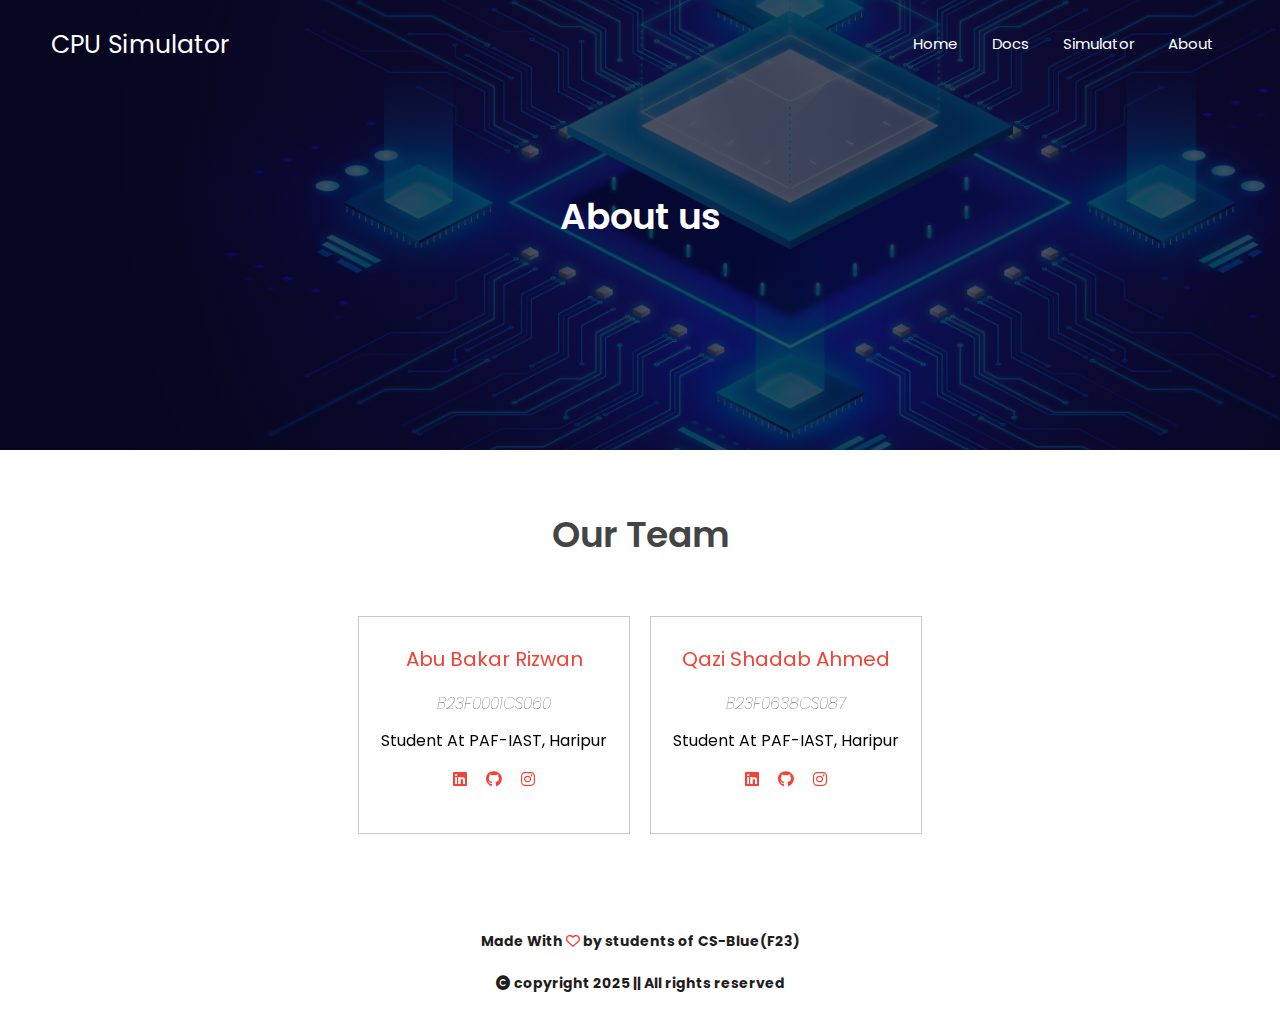
<file: CPU-Scheduling-Simulator/about.html>
<!DOCTYPE html>
<html lang="en">

<head>
    <meta charset="UTF-8">
    <meta name="viewport" content="width=device-width, initial-scale=1.0">
    <link rel="stylesheet" href="https://unpkg.com/aos@next/dist/aos.css" />
    <link rel="stylesheet" href="style.css">

    <!-- fontawesome for icons -->
    <link rel="stylesheet" href="https://pro.fontawesome.com/releases/v5.10.0/css/all.css"
        integrity="sha384-AYmEC3Yw5cVb3ZcuHtOA93w35dYTsvhLPVnYs9eStHfGJvOvKxVfELGroGkvsg+p" crossorigin="anonymous" />

    <link rel="stylesheet" href="https://cdnjs.cloudflare.com/ajax/libs/font-awesome/6.0.0/css/all.min.css">
    <title>CPU Scheduling Simulator</title>
</head>

<body>
    <section class="sub-header">
        <!-- Navigation Bar -->
        <nav>
            <a href="index.html">CPU Simulator</a>
            <div class="nav-links" id="navLinks">
                <i class="fas fa-window-close" onclick="hideMenu()"></i>
                <ul>
                    <li><a href="index.html">Home</a></li>
                    <li><a href="docs.html">Docs</a></li>
                    <li><a href="/Simulator/simulator.html">Simulator</a></li>
                    <li><a href="about.html">About</a></li>
                </ul>
            </div>
                <i class="fas fa-bars" onclick="showMenu()"></i>
        </nav>
        <h1>About us</h1>  
    </section>

     <!-- About us Section -->
    <div class="container_1">
        <div class="header_1">
            <h1>Our Team</h1>
        </div>

        <div class="sub_container" data-aos="zoom-in-up">

            <!-- 1st Team Member -->
            <div class="teams">
                
                <div class="name">Abu Bakar Rizwan</div>
                <div class="desig">B23F0001CS060</div>
                <div class="about">Student At PAF-IAST, Haripur</div>
                <div class="social-links_1">
                    <a href="https:/www.linkedin.com/in/abrr001"><i class="fa-brands fa-linkedin"></i></a>
                    <a href="https://github.com/abrr001"><i class="fa-brands fa-github"></i></a>
                    <a href="https://www.instagram.com/instagram"><i class="fa-brands fa-instagram"></i></a>
                </div>
            </div>

            <!-- 2nd Team Member -->
            <div class="teams">
                
                <div class="name">Qazi Shadab Ahmed</div>
                <div class="desig">B23F0638CS087</div>
                <div class="about">Student At PAF-IAST, Haripur</div>
                <div class="social-links_1">
                    <a href="https://www.linkedin.com/in/qazi-shadab"><i class="fa-brands fa-linkedin"></i></a>
                    <a href="https://github.com/qazi-shadab"><i class="fa-brands fa-github"></i></a>
                    <a href="https://www.instagram.com/qazi.shadab_1"><i class="fa-brands fa-instagram"></i></a>
                </div>
            </div>

            
            
        </div>

        
            
    
    </div>


    <!-- Footer Section  -->
    <section class="footer">
        <p>Made With <i class="far fa-heart"></i> by students of CS-Blue(F23)</p>
        <p>
            <i class="fa fa-copyright"></i> copyright 2025 || All rights reserved
        </p>
    </section>

    <!-- JavaScript -->
    <script>
        var navLinks = document.getElementById("navLinks");
        function showMenu() {
            navLinks.style.right = "0";
        }

        function hideMenu() {
            navLinks.style.right = "-200px";
        }
    </script>
    <script src="https://unpkg.com/aos@next/dist/aos.js"></script>
    <script>
        AOS.init({
            offset: 200, // offset (in px) from the original trigger point
            duration: 600
        });
    </script>
</body>

</html>
</file>
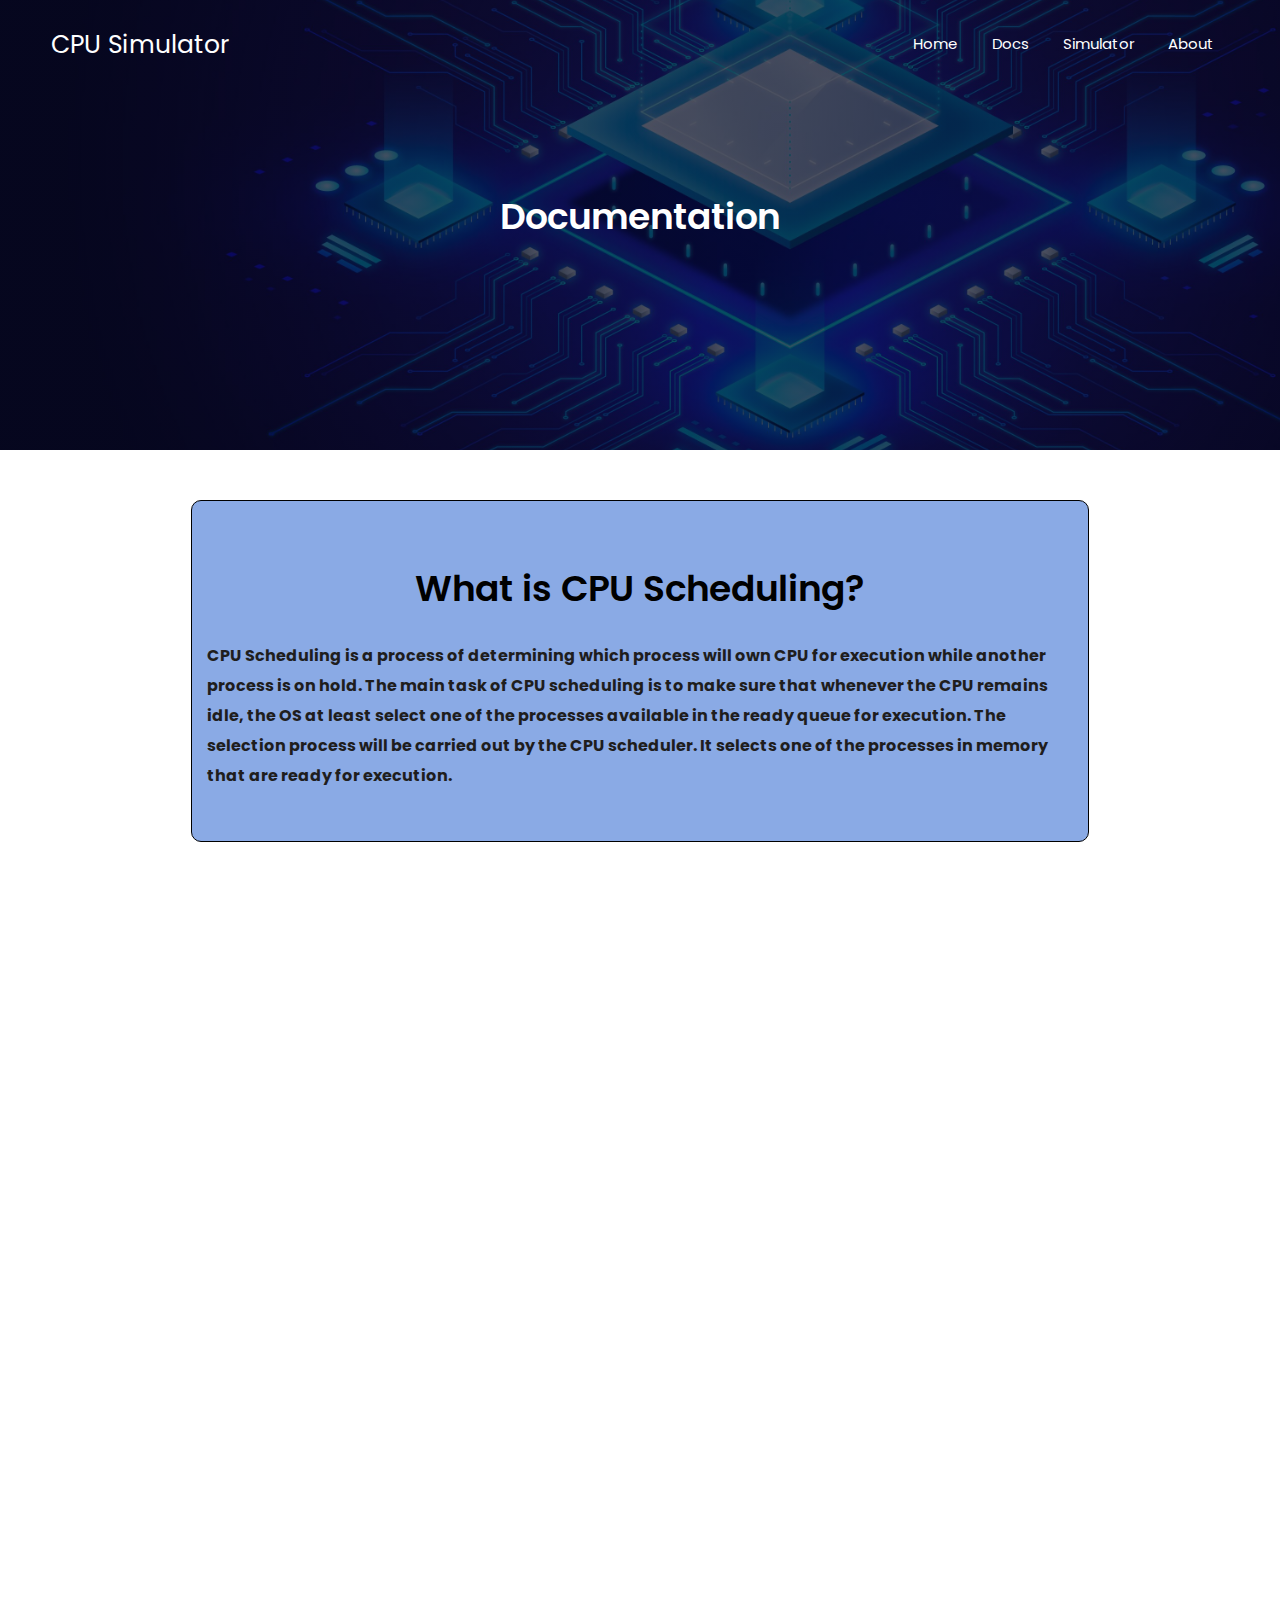
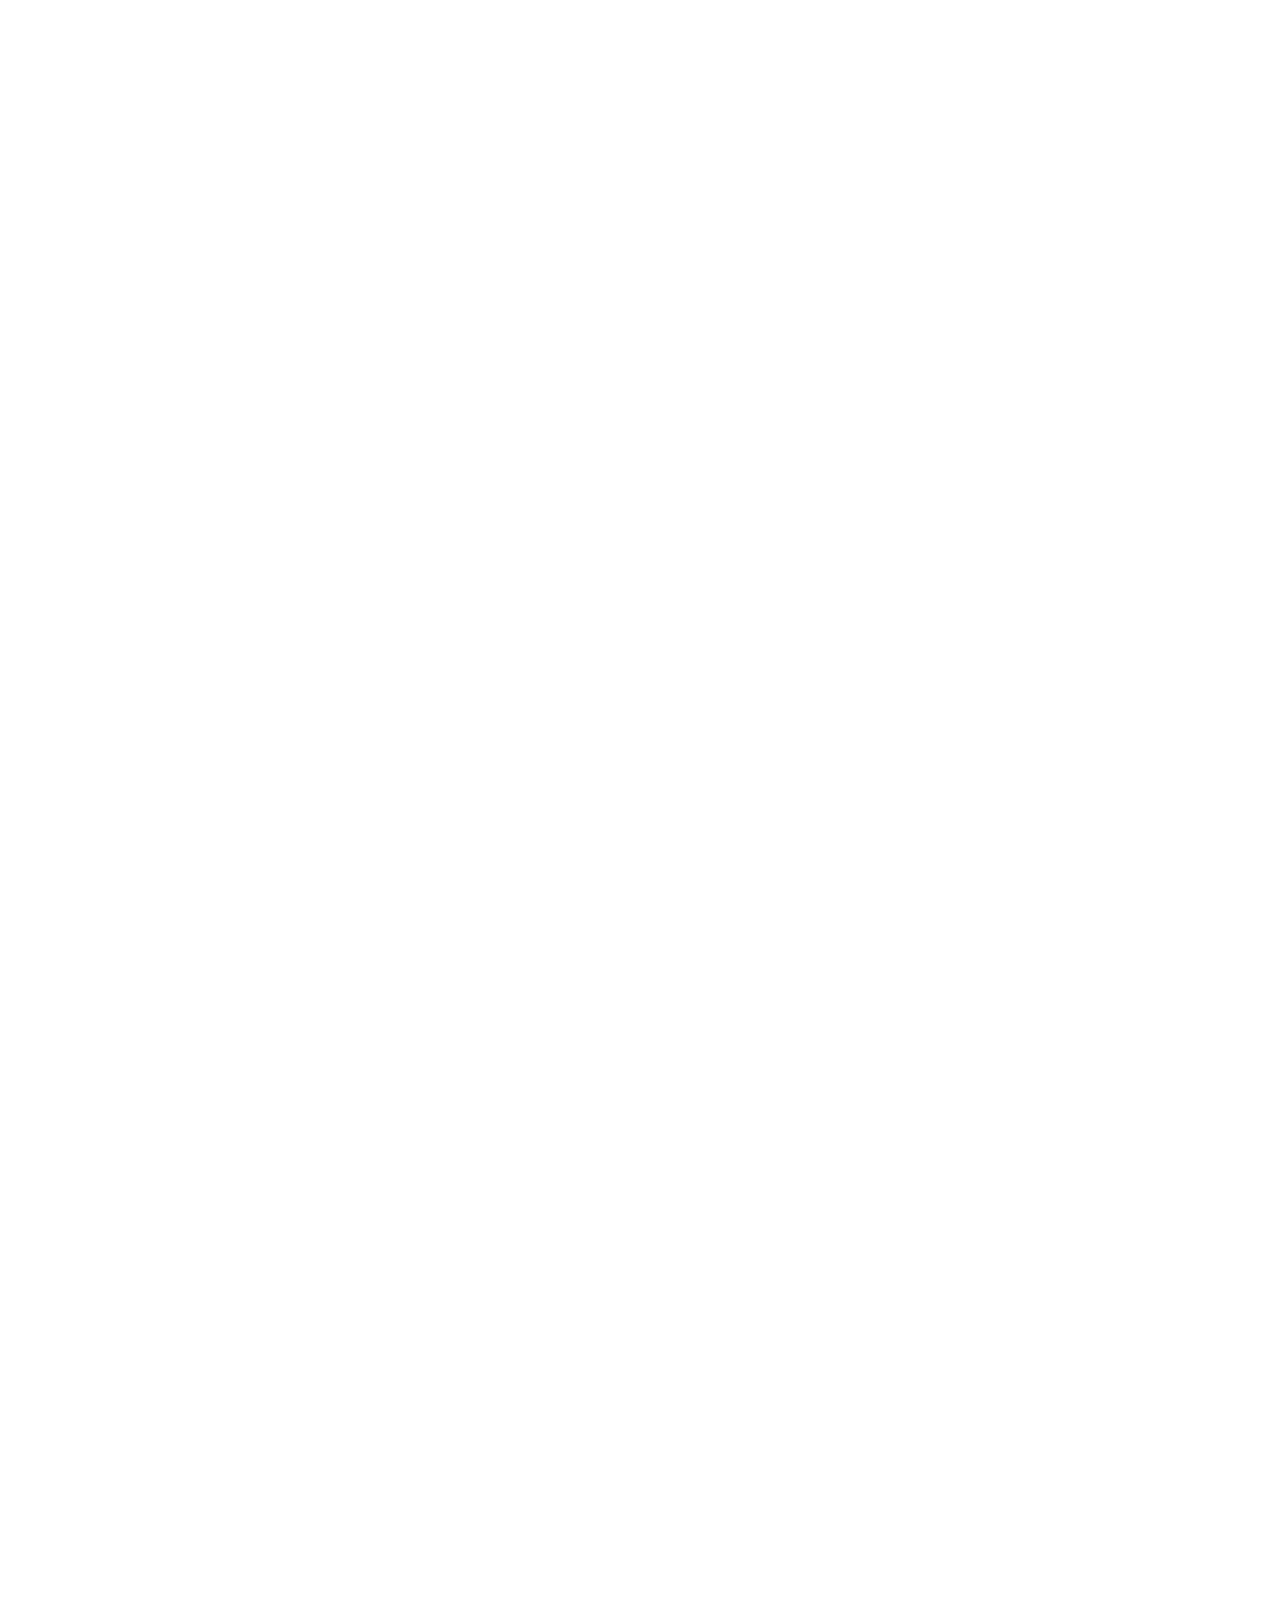
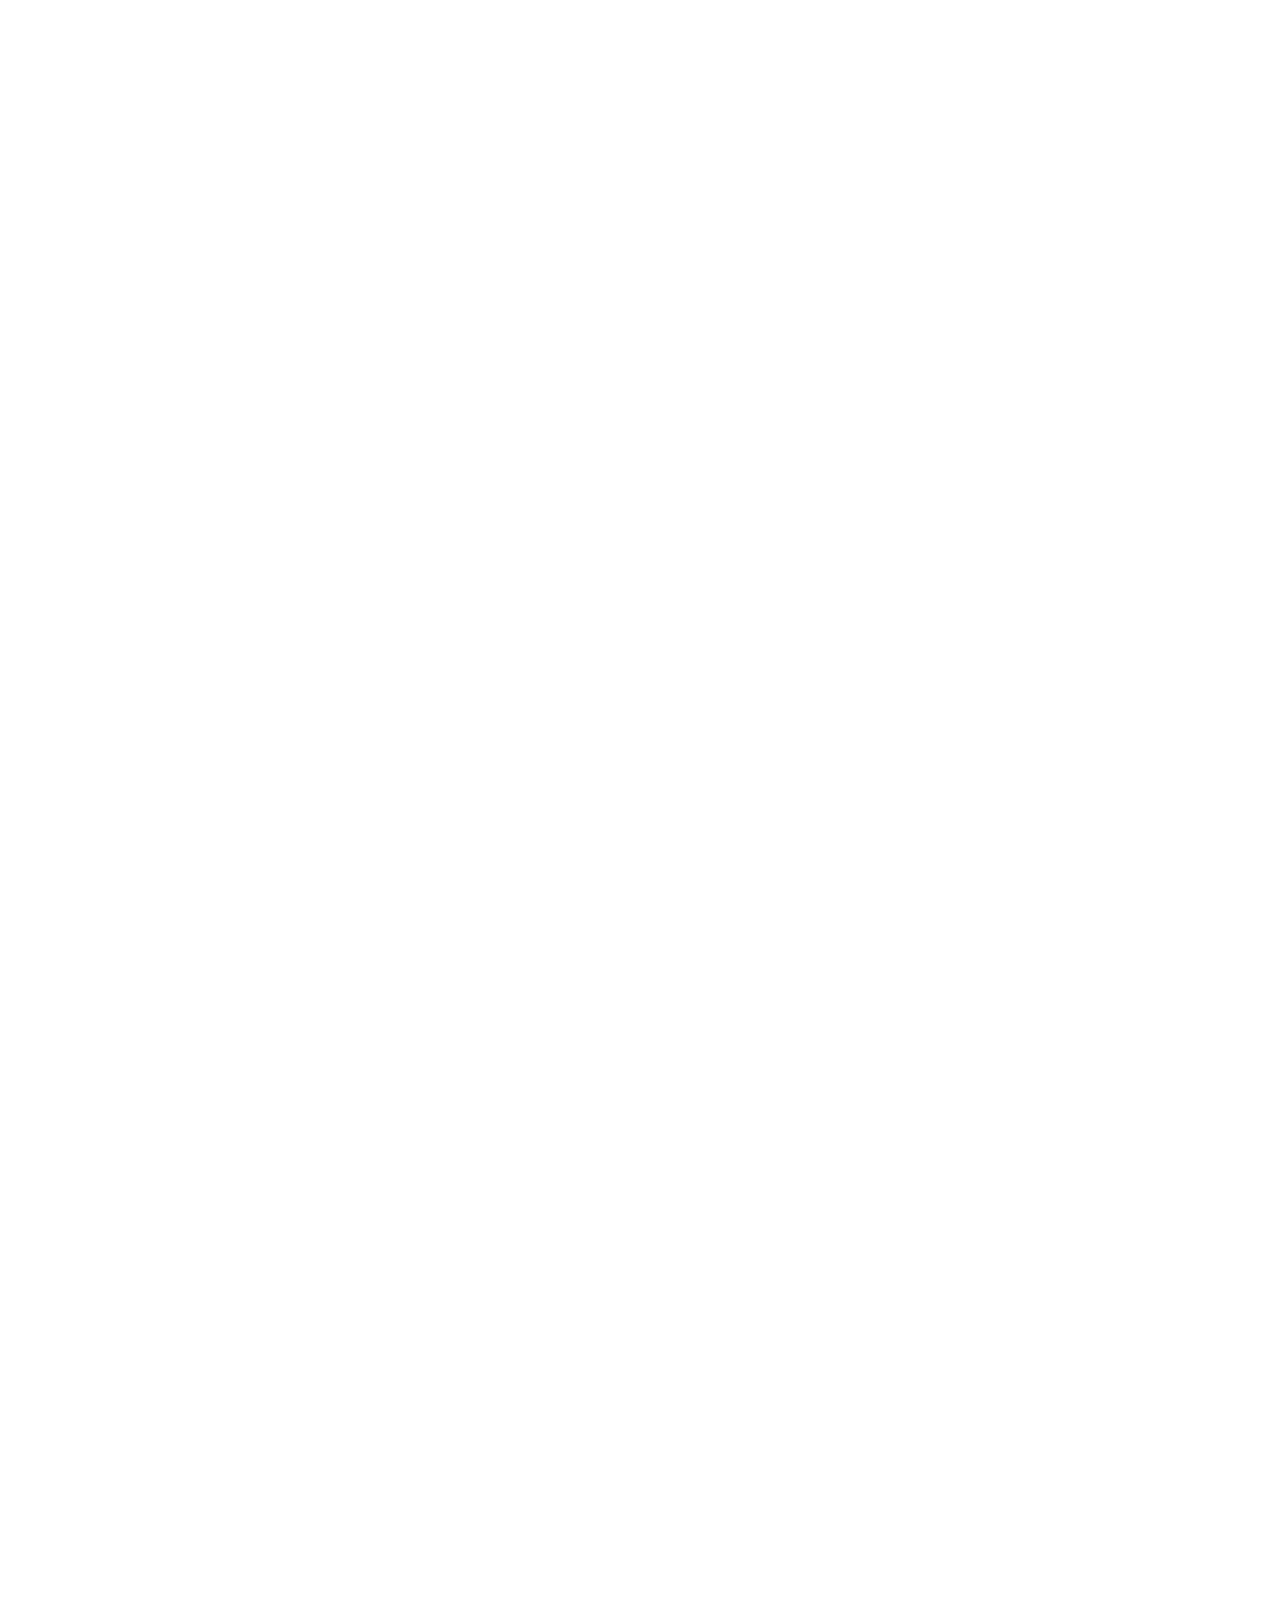
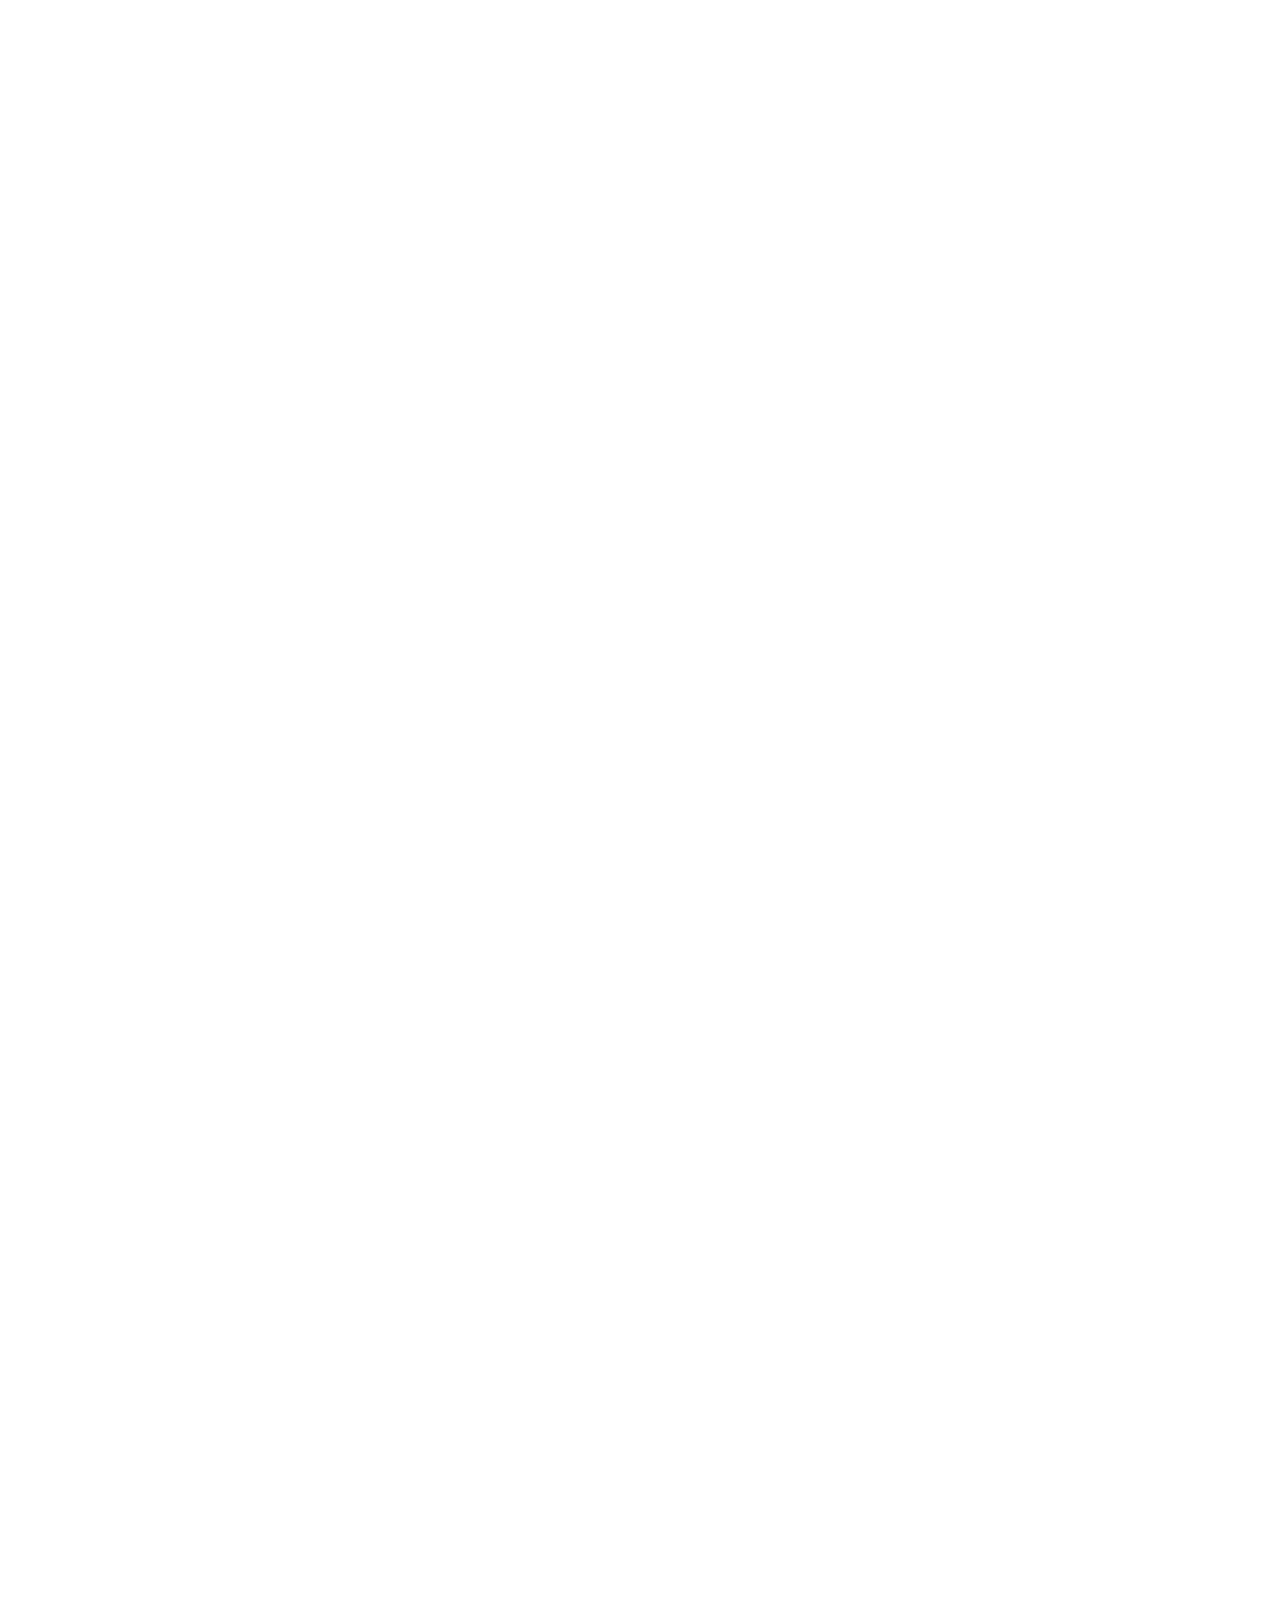
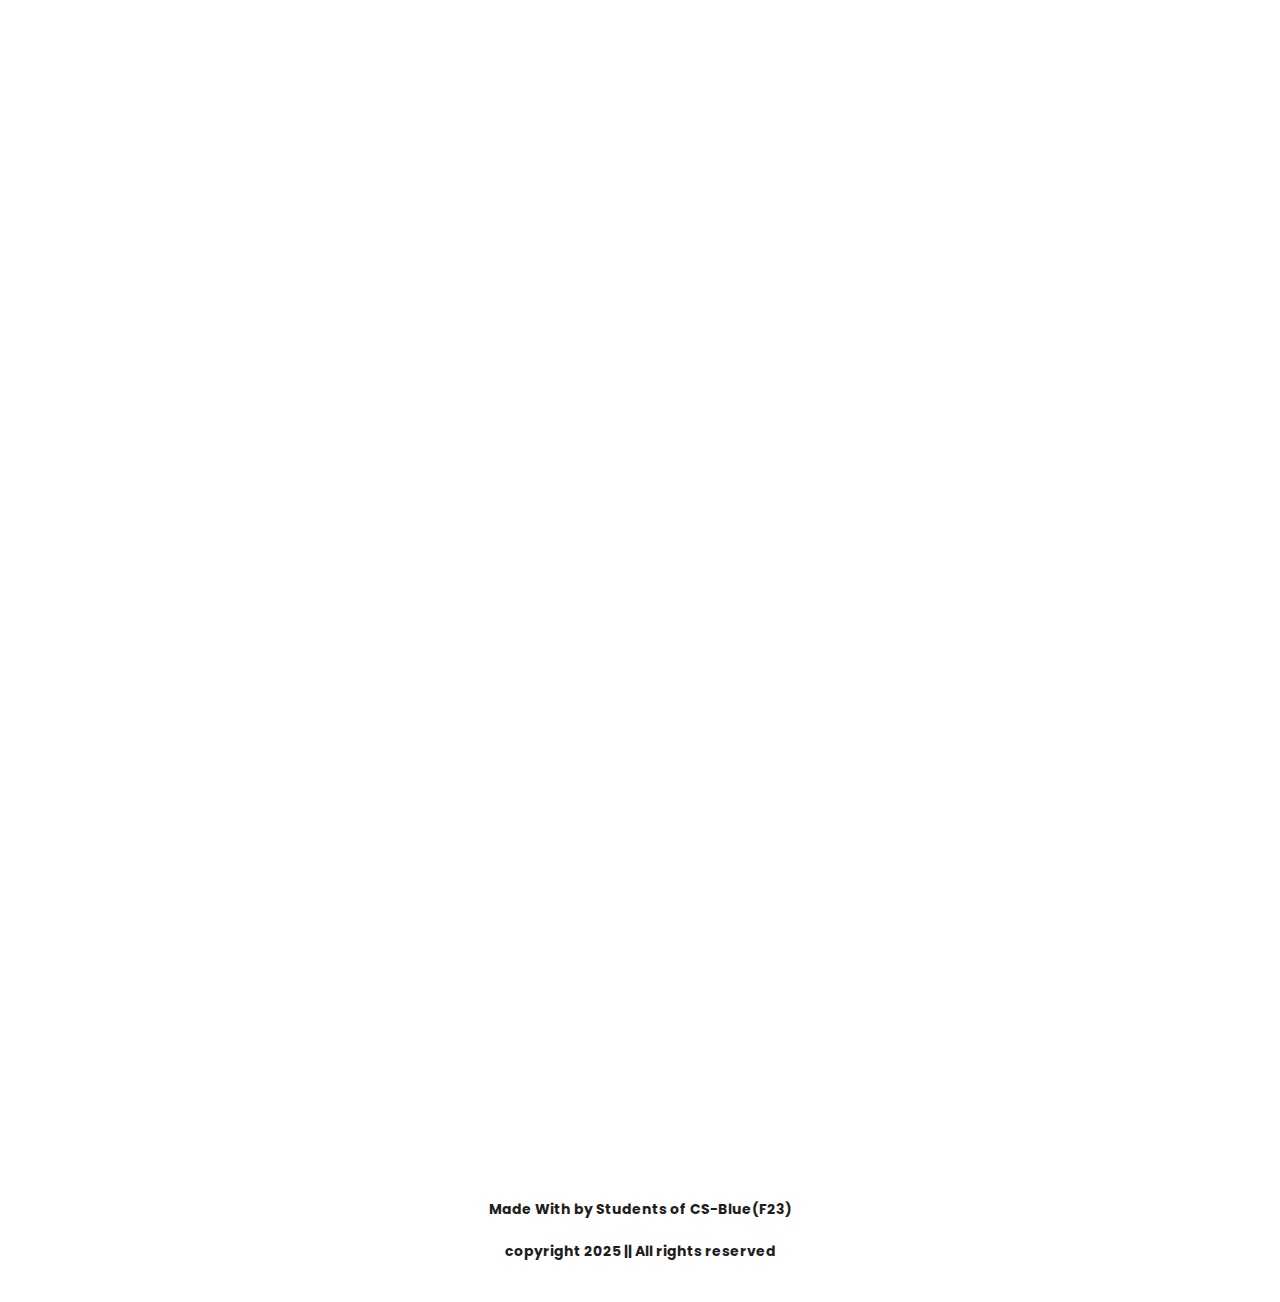
<file: CPU-Scheduling-Simulator/docs.html>
<!DOCTYPE html>
<html lang="en">

<head>
    <meta charset="UTF-8">
    <meta name="viewport" content="width=device-width, initial-scale=1.0">
    <link rel="stylesheet" href="https://unpkg.com/aos@next/dist/aos.css" />
    <link rel="stylesheet" href="./style.css">

    <!-- fontawesome for icons -->
    <link rel="stylesheet" href="https://pro.fontawesome.com/releases/v5.10.0/css/all.css"
        integrity="sha384-AYmEC3Yw5cVb3ZcuHtOA93w35dYTsvhLPVnYs9eStHfGJvOvKxVfELGroGkvsg+p" crossorigin="anonymous" />
    <link rel="stylesheet" href="./docs.css">

    <title>CPU Scheduling Simulator</title>
</head>

<body>
    <section class="sub-header">
        <nav>
            <a href="index.html">CPU Simulator</a>
            <div class="nav-links" id="navLinks">
                <i class="fas fa-window-close" onclick="hideMenu()"></i>
                <ul>
                    <li><a href="index.html">Home</a></li>
                    <li><a href="docs.html">Docs</a></li>
                    <li><a href="/Simulator/simulator.html">Simulator</a></li>
                    <li><a href="about.html">About</a></li>
                </ul>
            </div>
            <i class="fas fa-bars" onclick="showMenu()"></i>
        </nav>
        <h1>Documentation</h1>
    </section>


    <!-- Question Section -->
    <section class="container_docs">
        <h2>What is CPU Scheduling?</h2>
        <p>CPU Scheduling is a process of determining which process will own CPU for execution while another process is
            on hold. The main task of CPU scheduling is to make sure that whenever the CPU remains idle, the OS at least
            select one of the processes available in the ready queue for execution. The selection process will be
            carried out by the CPU scheduler. It selects one of the processes in memory that are ready for execution.
        </p>
    </section>

    <section class="container_docs" data-aos="zoom-in-up">
        <h2>Why CPU Scheduling?</h2>
        <p>A typical process involves both I/O time and CPU time. In a uni programming system like MS-DOS, time spent
            waiting for I/O is wasted and CPU is free during this time. In multi programming systems, one process can
            use CPU while another is waiting for I/O. This is possible only with process scheduling.<br><br>
            <strong>Objectives of Process Scheduling Algorithm</strong>
            <li>Max CPU utilization [Keep CPU as busy as possible]</li>
            <li>Fair allocation of CPU.</li>
            <li>Max throughput [Number of processes that complete their execution per time unit]</li>
            <li>Min turnaround time [Time taken by a process to finish execution]</li>
            <li>Min waiting time [Time a process waits in ready queue]</li>
            <li>Min response time [Time when a process produces first response]</li>

        </p>
    </section>

    <section class="container_docs special" data-aos="zoom-in-up">
        <h2>Important CPU scheduling Terminologies</h2>
        <li><strong>Burst Time/Execution Time:</strong> It is a time required by the process to complete execution. It
            is also called running time.</li>
        <li><strong>Arrival Time:</strong> when a process enters in a ready state</li>
        <li><strong>Finish Time:</strong> when process complete and exit from a system</li>
        <li><strong>Multiprogramming:</strong> A number of programs which can be present in memory at the same time.
        </li>
        <li><strong>Jobs:</strong> It is a type of program without any kind of user interaction.</li>
        <li><strong>User:</strong> It is a kind of program having user interaction.</li>
        <li><strong>Process:</strong> It is the reference that is used for both job and user.</li>
        <li><strong>CPU/IO burst cycle:</strong> Characterizes process execution, which alternates between CPU and I/O
            activity. CPU times are shorter than the time of I/O.</li>

        </p>
    </section>

    <section class="container_docs" data-aos="zoom-in-up">
        <h2>Types of CPU Scheduling</h2>
        <p>There is mainly two major types of CPU Scheduling which is listed below.There is sub-types of this algorithm
            also. we have discussed all algorithm in details below. </p>
        <li>Preemptive Algorithm</li>
        <li>Non Preemptive Algorithm</li>
        <br>

        <p><strong class="bold">Preemptive Scheduling</strong><br>
            In Preemptive Scheduling, the tasks are mostly assigned with their priorities. Sometimes it is important to
            run a task with a higher priority before another lower priority task, even if the lower priority task is
            still running. The lower priority task holds for some time and resumes when the higher priority task
            finishes its execution.<br>
            <br>
            <strong class="bold">Non-Preemptive Scheduling</strong><br>
            In this type of scheduling method, the CPU has been allocated to a specific process. The process that keeps
            the CPU busy will release the CPU either by switching context or terminating. It is the only method that can
            be used for various hardware platforms. That’s because it doesn’t need special hardware (for example, a
            timer) like preemptive scheduling.
        </p>
    </section>


    <section class="container_docs" data-aos="zoom-in-up">
        <h2>Types of CPU scheduling Algorithm</h2>
        <p>There are mainly six types of process scheduling algorithm</p>
        <li>First Come First Serve (FCFS)</li>
        <li>Shortest-Job-First (SJF) </li>
        <li>Shortest Remaining Time</li>
        <li>Priority Scheduling</li>
        <li>Round Robin Scheduling</li>
        <li>Multilevel Queue Scheduling</li>
        <br>
    </section>


    <!-- FCFS -->
    <section class="container_docs" data-aos="zoom-in-up">
        <h2>First Come First Serve</h2>
        <p>First Come First Serve is the full form of FCFS. It is the easiest and most simple CPU scheduling algorithm.
            In this type of algorithm, the process which requests the CPU gets the CPU allocation first. This scheduling
            method can be managed with a FIFO queue.<br><br>

            As the process enters the ready queue, its PCB (Process Control Block) is linked with the tail of the queue.
            So, when CPU becomes free, it should be assigned to the process at the beginning of the queue.</p>

        <h4>
            <li>Advantages</li>
        </h4>
        <p>1. It is simple and easy to understand.<br></p>

        <h4>
            <li>Disadvantages</li>
        </h4>
        <p>1. The process with less execution time suffer i.e. waiting time is often quite long.<br><br>
            2. Favors CPU Bound process then I/O bound process.<br><br>
            3. FCFS algorithm is particularly troublesome for time-sharing systems, where it is important that each user
            get a share of the CPU at regular intervals.</p>
        <button class="btn_1" onclick="gotoFCFS();">Go to FCFS</button>
        <br>
    </section>

    <!-- SRTF -->
    <section class="container_docs" data-aos="zoom-in-up">
        <h2>Shortest Remaining Time</h2>
        <p>The full form of SRT is Shortest remaining time. It is also known as SJF preemptive scheduling. In this
            method, the process will be allocated to the task, which is closest to its completion. This method prevents
            a newer ready state process from holding the completion of an older process.<br></p>

        <h4>
            <li>Advantages</li>
        </h4>
        <p>1. The main advantage of the SRTF algorithm is that it makes the processing of the jobs faster than the SJF
            algorithm, mentioned it’s overhead charges are not counted.</p>

        <h4>
            <li>Disadvantages</li>
        </h4>
        <p>1. In SRTF, the context switching is done a lot more times than in SJN due to more consumption of the CPU's
            valuable time for processing. The consumed time of CPU then adds up to its processing time and which then
            diminishes the advantage of fast processing of this algorithm.<br></p>
        <button class="btn_1" onclick="gotoSRTF();">Go to SRTF</button>
        <br>
    </section>

    <!-- Priority -->
    <section class="container_docs" data-aos="zoom-in-up">
        <h2>Priority Based Scheduling</h2>
        <p>Priority scheduling is a method of scheduling processes based on priority. In this method, the scheduler
            selects the tasks to work as per the priority.<br><br>
            Priority scheduling also helps OS to involve priority assignments. The processes with higher priority should
            be carried out first, whereas jobs with equal priorities are carried out on a round-robin or FCFS basis.
            Priority can be decided based on memory requirements, time requirements, etc.<br><br>
        </p>
        <h4>
            <li>Advantages</li>
        </h4>
        <p>1. This provides a good mechanism where the relative importance of each process maybe precisely defined.<br>
        </p>
        <h4>
            <li>Disadvantages</li>
        </h4>
        <p>1. If high priority processes use up a lot of CPU time, lower priority processes may starve and be postponed
            indefinitely.The situation where a process never gets scheduled to run is called starvation<br><br>
            2. Another problem is deciding which process gets which priority level assigned to it..<br></p>
        <button class="btn_1" onclick="gotoPriority();">Go to Priority</button>
        <br>
    </section>

    <!-- Round Robin -->
    <section class="container_docs" data-aos="zoom-in-up">
        <h2>Round-Robin Scheduling</h2>
        <p>Round robin is the oldest, simplest scheduling algorithm. The name of this algorithm comes from the
            round-robin principle, where each person gets an equal share of something in turn. It is mostly used for
            scheduling algorithms in multitasking. This algorithm method helps for starvation free execution of
            processes.<br><br></p>

        <h4>
            <li>Advantages</li>
        </h4>
        <p>1. Every process gets an equal share of the CPU.<br><br>
            2. RR is cyclic in nature, so there is no starvation.</p>

        <h4>
            <li>Disadvantages</li>
        </h4>
        <p>1. Setting the quantum too short, increases the overhead and lowers the CPU efficiency, but setting it too
            long may cause poor response to short processes.<br><br>
            2. Average waiting time under the RR policy is often long.<br>
        </p>
        <button class="btn_1" onclick="gotoWorking();">Go to RR</button>
        <br>
    </section>

    <!-- SJF -->
    <section class="container_docs" data-aos="zoom-in-up">
        <h2>Shortest Job First</h2>
        <p>SJF is a full form of (Shortest job first) is a scheduling algorithm in which the process with the shortest
            execution time should be selected for execution next. This scheduling method can be preemptive or
            non-preemptive. It significantly reduces the average waiting time for other processes awaiting
            execution.<br></p>

        <h4>
            <li>Advantages</li>
        </h4>
        <p>1. Shortest jobs are favored.<br><br>
            2. It is provably optimal, in that it gives the minimum average waiting time for a given set of processes.
        </p>

        <h4>
            <li>Disadvantages</li>
        </h4>
        <p>1. SJF may cause starvation, if shorter processes keep coming. This problem is solved by aging..<br><br>
            2. It cannot be implemented at the level of short term CPU scheduling.<br></p>

        <button class="btn_1" onclick="gotoSJF();">Go to SJF</button>
        <br>
    </section>

    <!--Footer Section  -->
    <section class="footer">
        <div class="icons">
            <a href="#"><i class="fab fa-instagram"></i></a>
            <a href="#"><i class="fab fa-github"></i></a>
            <a href="#"><i class="fab fa-linkedin"></i></a>
        </div>

        <p>Made With <i class="far fa-heart"></i> by Students of CS-Blue(F23)</p>
        <p>
            <i class="fa fa-copyright"></i> copyright 2025 || All rights reserved
        </p>
    </section>


    <!--JavaScript  -->
    <script>
        var navLinks = document.getElementById("navLinks");
        function showMenu() {
            navLinks.style.right = "0";
        }

        function hideMenu() {
            navLinks.style.right = "-200px";
        }

        function gotoSimulator() {
            location.href = ("/Simulator/simulator.html");
        }

        function gotoFCFS() {
            location.href = ("./Algorithm/Algo.html");
        }

        function gotoSRTF() {
            location.href = ("./Algorithm/Algo.html");
        }

        function gotoPriority() {
            location.href = ("./Algorithm/Algo.html");
            
        }

        function gotoSJF() {
            location.href = ("./Algorithm/Algo.html");
        }

        function gotoWorking() {
            location.href = ("./Algorithm/Algo.html");
        }

    </script>


    <!-- For the animation -->
    <script src="https://unpkg.com/aos@next/dist/aos.js"></script>
    <script>
        AOS.init({
            offset: 200, // offset (in px) from the original trigger point
            duration: 800
        });
    </script>
</body>

</html>
</file>
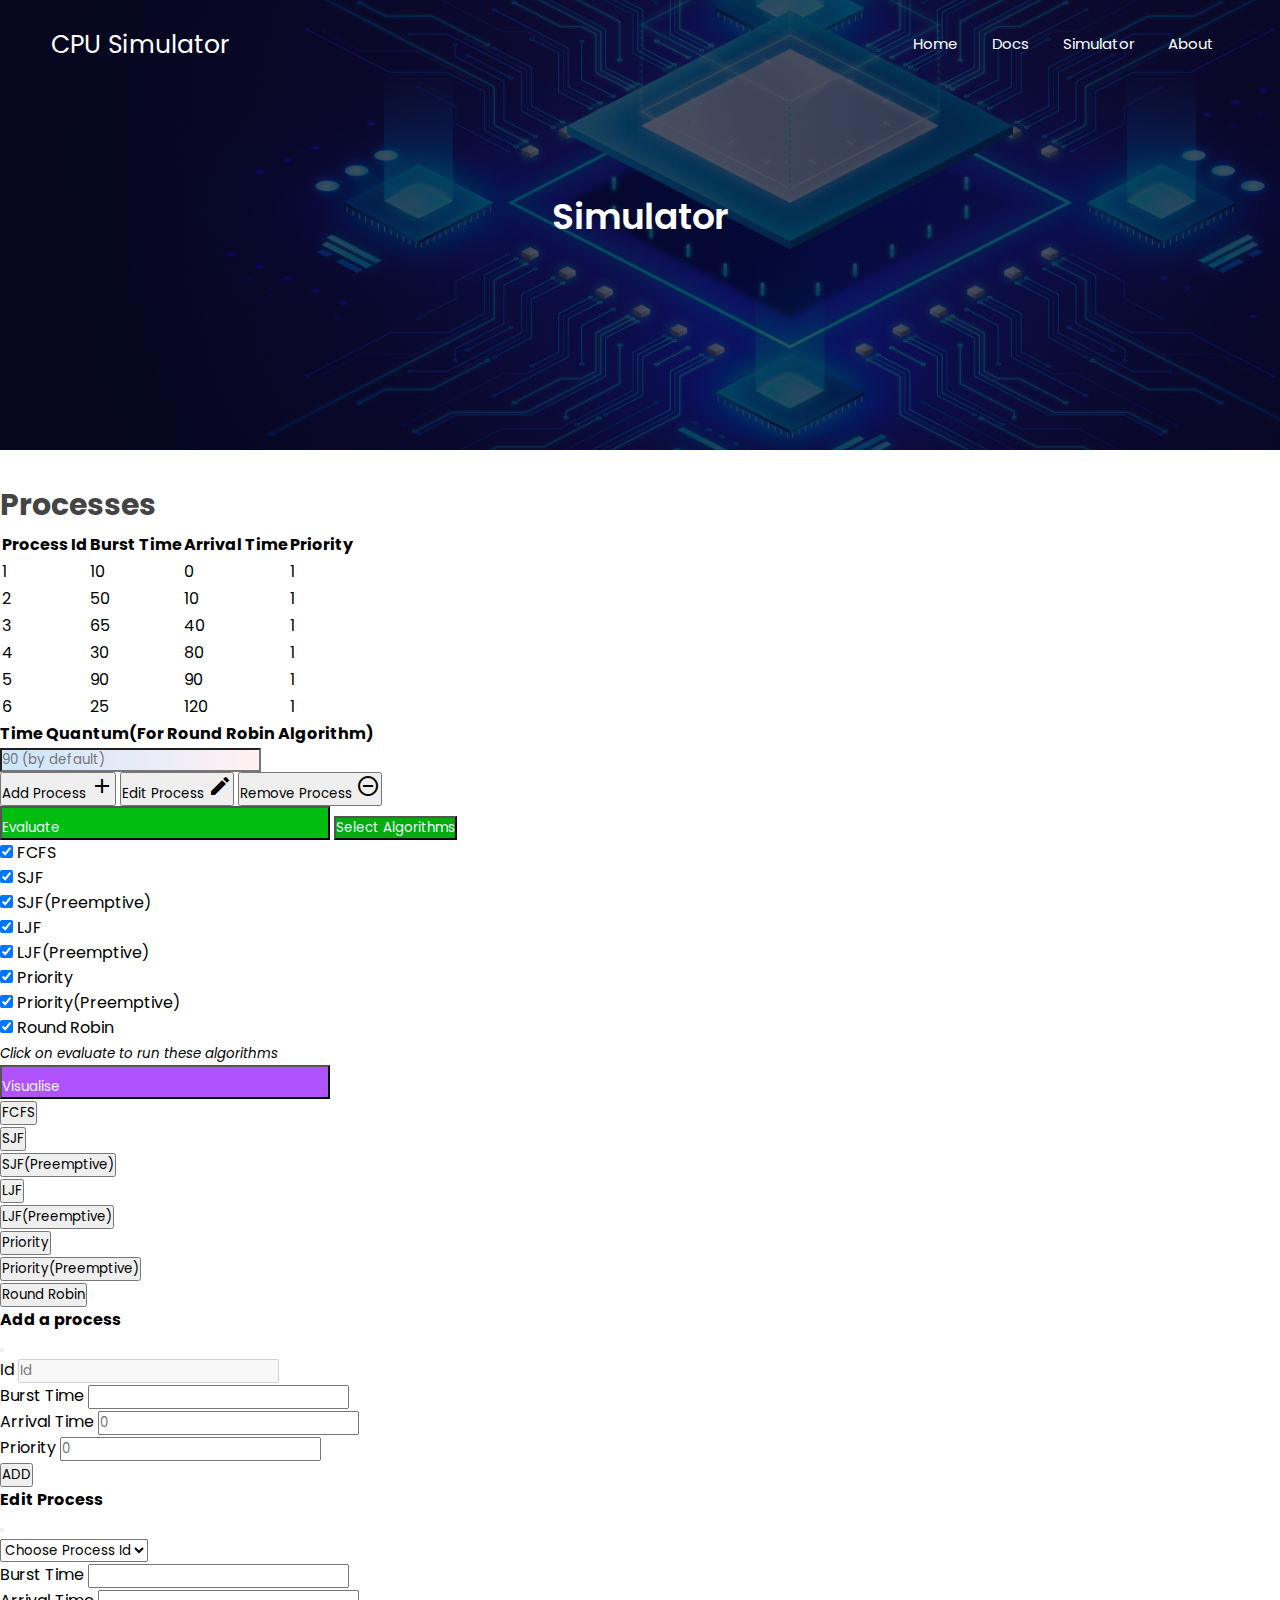
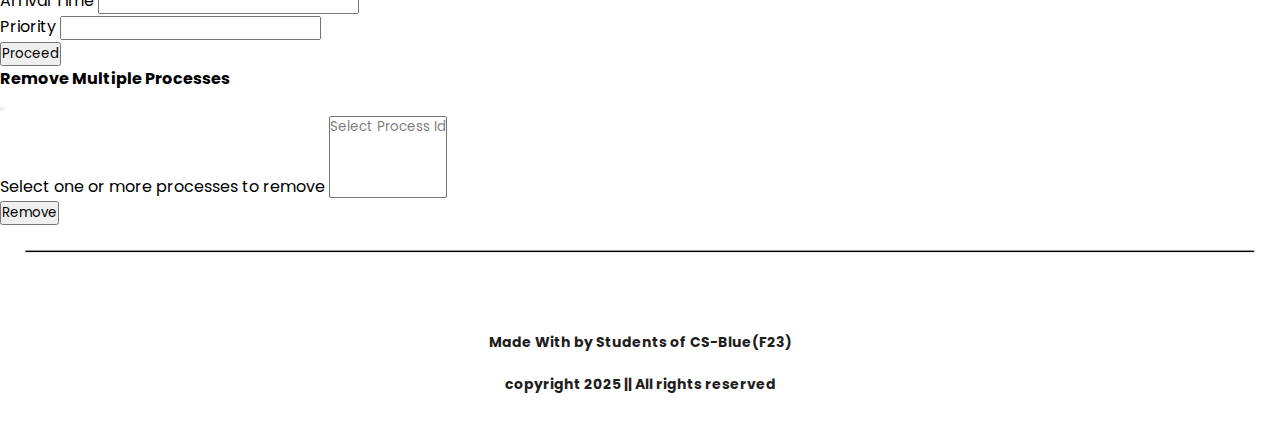
<file: CPU-Scheduling-Simulator/Simulator/simulator.html>
<!DOCTYPE html>
<html>

<head>
  <link href="https://fonts.googleapis.com/icon?family=Material+Icons" rel="stylesheet">
  <meta charset='utf-8'>
  <meta name="viewport" content="width=device-width, initial-scale=1.0, shrink-to-fit=no">

  <title>CPU Scheduling Algorithm Simulator</title>
 
  <!-- CSS -->
  <link rel="stylesheet" href="css/styles.css">
  <link rel="stylesheet" href="../style.css">

  <!-- JavaScript -->
  <script defer src="js/main.js"></script>
  <script defer src="js/algorithm.js"></script>

  <!-- fontawesome for icons -->
  <link rel="stylesheet" href="https://pro.fontawesome.com/releases/v5.10.0/css/all.css"
  integrity="sha384-AYmEC3Yw5cVb3ZcuHtOA93w35dYTsvhLPVnYs9eStHfGJvOvKxVfELGroGkvsg+p" crossorigin="anonymous" />

  <link href="https://cdn.jsdelivr.net/npm/bootstrap@5.0.0-beta3/dist/css/bootstrap.min.css" rel="stylesheet"
    integrity="sha384-eOJMYsd53ii+scO/bJGFsiCZc+5NDVN2yr8+0RDqr0Ql0h+rP48ckxlpbzKgwra6" crossorigin="anonymous">
  <script src="https://cdn.jsdelivr.net/npm/bootstrap@5.0.0-beta3/dist/js/bootstrap.bundle.min.js"
    integrity="sha384-JEW9xMcG8R+pH31jmWH6WWP0WintQrMb4s7ZOdauHnUtxwoG2vI5DkLtS3qm9Ekf" crossorigin="anonymous"></script>

  <script src="https://ajax.googleapis.com/ajax/libs/jquery/3.6.0/jquery.min.js"></script>
</head>

<body>

  <!-- nav bar -->
  <section class="sub-header">
    <nav>
        <a href="index.html">CPU Simulator</a>
        <div class="nav-links" id="navLinks">
            <i class="fas fa-window-close" onclick="hideMenu()"></i>
            <ul>
                <li><a href="../index.html">Home</a></li>
                <li><a href="../docs.html">Docs</a></li>
                <li><a href="/Simulator/simulator.html">Simulator</a></li>
                <li><a href="../about.html">About</a></li>
            </ul>
        </div>
        <i class="fas fa-bars" onclick="showMenu()"></i>
    </nav>
    <h1>Simulator</h1>
</section>

  <!-- <h1 class="display-4 text-center fw-bold ff">CPU Scheduling Simulator</h1> -->
  <div class="container-fluid">
    <div class="col-sm-12">
      <div class="card border-0">
        <div class="card-block">
          <h4 class="card-title  bg-linear text-center custom-css">Processes</h4>
          <div class="flex-center m-t-40">
            <table class="table table-hover m-0 p-3 bg-linear" id="table">
            </table>
            <div id="show_time_quanta">
              <h4 class="col-form-label" for="time_quanta">Time Quantum(For Round Robin Algorithm)</h4>
              <input class="form-control" id="time_quanta" type="number" placeholder="90 (by default)" min="2">
            </div>
          </div>
          <div class="btn-toolbar bg-linear" role="toolbar">
            <button
              class="btn bg-primary bg-gradient text-white btn-lg d-flex align-items-center justify-content-between my-4 mx-4 col-md-2"
              data-bs-toggle="modal" href="#modal_add" role="button" onclick="openAddModal()">Add Process 
              <span class="material-icons">add</span>
            </button>
            <button
              class="btn bg-secondary bg-gradient text-white btn-lg d-flex align-items-center justify-content-between my-4 mx-4 col-md-2"
              data-bs-toggle="modal" href="#modal_edit" role="button" onclick="openEditModal()">Edit Process
               <span class="material-icons">mode_edit</span>
              </button>
            <button
              class="btn bg-danger bg-gradient text-white btn-lg d-flex align-items-center justify-content-between my-4 mx-4 col-md-2"
              data-bs-toggle="modal" href="#modal_remove" role="button" onclick="openRemoveModal()">Remove Process
               <span class="material-icons">remove_circle_outline</span>
              </button>
            <div class="btn-group col-md-2 my-4 mx-4">
              <button type="button" class="btn btn-lg bg-gradient d-flex align-items-center justify-content-between"
                onclick="start()" id="start_btn">Evaluate 
                <span class="material-icons">play_circle</span>
              </button>
              <button type="button"
                class="btn bg-gradient dropdown-toggle dropdown-toggle-split btn-lg align-items-center justify-content-between"
                id="drop_btn" data-bs-toggle="dropdown" aria-haspopup="true" aria-expanded="false">
                <span class="visually-hidden">Select Algorithms</span>
              </button>
              <div class="dropdown-menu shadow border-0">
                <div class="dropdown-item">
                  <div class="form-check form-switch">
                    <input class="form-check-input" type="checkbox" id="fcfs_switch" checked>
                    <label class="form-check-label" for="fcfs_switch">FCFS</label>
                  </div>
                </div>
                <div class="dropdown-item">
                  <div class="form-check form-switch">
                    <input class="form-check-input" type="checkbox" id="sjf_switch" checked>
                    <label class="form-check-label" for="sjf_switch">SJF</label>
                  </div>
                </div>
                <div class="dropdown-item">
                  <div class="form-check form-switch">
                    <input class="form-check-input" type="checkbox" id="srtf_switch" checked>
                    <label class="form-check-label" for="srtf_switch">SJF(Preemptive)</label>
                  </div>
                </div>
                <div class="dropdown-item">
                  <div class="form-check form-switch">
                    <input class="form-check-input" type="checkbox" id="ljf_switch" checked>
                    <label class="form-check-label" for="ljf_switch">LJF</label>
                  </div>
                </div>
                <div class="dropdown-item">
                  <div class="form-check form-switch">
                    <input class="form-check-input" type="checkbox" id="lrtf_switch" checked>
                    <label class="form-check-label" for="lrtf_switch">LJF(Preemptive)</label>
                  </div>
                </div>
                <div class="dropdown-item">
                  <div class="form-check form-switch">
                    <input class="form-check-input" type="checkbox" id="priority_switch" checked>
                    <label class="form-check-label" for="priority_switch">Priority</label>
                  </div>
                </div>
                <div class="dropdown-item">
                  <div class="form-check form-switch">
                    <input class="form-check-input" type="checkbox" id="priority_pre_switch" checked>
                    <label class="form-check-label" for="priority_pre_switch">Priority(Preemptive)</label>
                  </div>
                </div>
                <div class="dropdown-item">
                  <div class="form-check form-switch">
                    <input class="form-check-input" type="checkbox" id="roundrobin_switch" checked>
                    <label class="form-check-label" for="roundrobin_switch">Round Robin</label>
                  </div>
                </div>
               
                <div>
                  <div class="ms-3">
                    <label><small><em>Click on evaluate to run these algorithms</em></small></label>
                  </div>
                </div>
              </div>
            </div>
            <button type="button"
              class="btn bg-gradient btn-lg d-flex align-items-center justify-content-between my-4 mx-4 col-md-2"
              id="vis_btn" data-bs-toggle="dropdown" aria-haspopup="true" aria-expanded="false">Visualise 
              <span class="material-icons">leaderboard</span>
            </button>
            <div class="dropdown-menu shadow">
              <div class="dropdown-item">
                <button class="btn btn-outline-dark w-100" onclick="FCFS(true)">FCFS</button>
              </div>
              <div class="dropdown-item">
                <button class="btn btn-outline-dark w-100" onclick="SJFNonPre(true)">SJF</button>
              </div>

              <div class="dropdown-item">
                <button class="btn btn-outline-dark w-100" onclick="SJFPre(true)">SJF(Preemptive)</button>
              </div>

              <div class="dropdown-item">
                <button class="btn btn-outline-dark w-100" onclick="LJFNonPre(true)">LJF</button>
              </div>

              <div class="dropdown-item">
                <button class="btn btn-outline-dark w-100" onclick="LJFPre(true)">LJF(Preemptive)</button>
              </div>

              <div class="dropdown-item">
                <button class="btn btn-outline-dark w-100" onclick="priorityNonPre(true)">Priority</button>
              </div>

              <div class="dropdown-item">
                <button class="btn btn-outline-dark w-100" onclick="priorityPre(true)">Priority(Preemptive)</button>
              </div>

              <div class="dropdown-item">
                <button class="btn btn-outline-dark w-100" onclick="roundRobin(true)">Round Robin</button>
              </div>
            </div>
          </div>
        </div>
      </div>
    </div>
  </div>
  </div>

  <!-- Visualization part -->
  <div class="container-fluid" id="vis" hidden>
    <div>
      <div>
        <h4>Algorithm: <span id="vis_name"></span></h4>
      </div>
      <div>
        <h4>Ready Queue</h4>
        <div class="flexible">
          <div class="readyqueue"></div>
          <div class="d-flex" id="vis_rq">
            P1
          </div>
        </div>
      </div>
      <div id="wq" hidden>
        <h4>Waiting Queue</h4>
        <div class="" id="vis_wq">
          P4
        </div>
      </div>
      <div class="d-flex">
        <h4>CPU</h4>
        <div class="cpu" id="vis_cpu">
          P1
        </div>
        <div class="p-0 m-auto display-6">
          <h4>Time: <span id="vis_time" class="bg-warning"></span></h4>
          <a class="btn btn-outline-danger" href="javascript:void(0)" id="vis_stop">STOP!</a>
        </div>
      </div>
    
    </div>
  </div>
  </div>

  <!-- Gantt Chart -->
  <div class="container-fluid" id="gantt" hidden>
    <div class="card border-bottom-0 border-start-0 border-end-0 bg-linear">
      <h4>Gantt Charts</h4>
      <div>
        <h5>Gantt Chart for FCFS <button class="btn p-0" onclick="openGantt(gantt_FCFS)"><svg
              xmlns="http://www.w3.org/2000/svg" width="24" height="24" viewBox="0 0 24 24">
              <path fill="none" d="M0 0h24v24H0V0z" />
              <path
                d="M12 4c4.41 0 8 3.59 8 8s-3.59 8-8 8-8-3.59-8-8 3.59-8 8-8m0-2C6.48 2 2 6.48 2 12s4.48 10 10 10 10-4.48 10-10S17.52 2 12 2zm0 13l-4-4h8z" />
              </svg></button></h5>
        <div class="row" id="gantt_FCFS" hidden></div>
      </div>
      <div>
        <h5>Gantt Chart for SJF non pre <button class="btn p-0" onclick="openGantt(gantt_SJFNonPre)"><svg
              xmlns="http://www.w3.org/2000/svg" width="24" height="24" viewBox="0 0 24 24">
              <path fill="none" d="M0 0h24v24H0V0z" />
              <path
                d="M12 4c4.41 0 8 3.59 8 8s-3.59 8-8 8-8-3.59-8-8 3.59-8 8-8m0-2C6.48 2 2 6.48 2 12s4.48 10 10 10 10-4.48 10-10S17.52 2 12 2zm0 13l-4-4h8z" />
              </svg></button></h5>
        <div class="row" id="gantt_SJFNonPre" hidden></div>
      </div>
      <div>
        <h5>Gantt Chart for SJF pre <button class="btn p-0" onclick="openGantt(gantt_SJFPre)"><svg
              xmlns="http://www.w3.org/2000/svg" width="24" height="24" viewBox="0 0 24 24">
              <path fill="none" d="M0 0h24v24H0V0z" />
              <path
                d="M12 4c4.41 0 8 3.59 8 8s-3.59 8-8 8-8-3.59-8-8 3.59-8 8-8m0-2C6.48 2 2 6.48 2 12s4.48 10 10 10 10-4.48 10-10S17.52 2 12 2zm0 13l-4-4h8z" />
              </svg></button></h5>
        <div class="row" id="gantt_SJFPre" hidden></div>
      </div>
      <div>
        <h5>Gantt Chart for LJF non pre <button class="btn p-0" onclick="openGantt(gantt_LJFNonPre)"><svg
              xmlns="http://www.w3.org/2000/svg" width="24" height="24" viewBox="0 0 24 24">
              <path fill="none" d="M0 0h24v24H0V0z" />
              <path
                d="M12 4c4.41 0 8 3.59 8 8s-3.59 8-8 8-8-3.59-8-8 3.59-8 8-8m0-2C6.48 2 2 6.48 2 12s4.48 10 10 10 10-4.48 10-10S17.52 2 12 2zm0 13l-4-4h8z" />
              </svg></button></h5>
        <div class="row" id="gantt_LJFNonPre" hidden></div>
      </div>
      <div>
        <h5>Gantt Chart for LJF pre <button class="btn p-0" onclick="openGantt(gantt_LJFPre)"><svg
              xmlns="http://www.w3.org/2000/svg" width="24" height="24" viewBox="0 0 24 24">
              <path fill="none" d="M0 0h24v24H0V0z" />
              <path
                d="M12 4c4.41 0 8 3.59 8 8s-3.59 8-8 8-8-3.59-8-8 3.59-8 8-8m0-2C6.48 2 2 6.48 2 12s4.48 10 10 10 10-4.48 10-10S17.52 2 12 2zm0 13l-4-4h8z" />
              </svg></button></h5>
        <div class="row" id="gantt_LJFPre" hidden></div>
      </div>
      <div>
        <h5>Gantt Chart for Priority non pre <button class="btn p-0" onclick="openGantt(gantt_PriorityNonPre)"><svg
              xmlns="http://www.w3.org/2000/svg" width="24" height="24" viewBox="0 0 24 24">
              <path fill="none" d="M0 0h24v24H0V0z" />
              <path
                d="M12 4c4.41 0 8 3.59 8 8s-3.59 8-8 8-8-3.59-8-8 3.59-8 8-8m0-2C6.48 2 2 6.48 2 12s4.48 10 10 10 10-4.48 10-10S17.52 2 12 2zm0 13l-4-4h8z" />
              </svg></button></h5>
        <div class="row" id="gantt_PriorityNonPre" hidden></div>
      </div>
      <div>
        <h5>Gantt Chart for Priority pre <button class="btn p-0" onclick="openGantt(gantt_PriorityPre)"><svg
              xmlns="http://www.w3.org/2000/svg" width="24" height="24" viewBox="0 0 24 24">
              <path fill="none" d="M0 0h24v24H0V0z" />
              <path
                d="M12 4c4.41 0 8 3.59 8 8s-3.59 8-8 8-8-3.59-8-8 3.59-8 8-8m0-2C6.48 2 2 6.48 2 12s4.48 10 10 10 10-4.48 10-10S17.52 2 12 2zm0 13l-4-4h8z" />
              </svg></button></h5>
        <div class="row" id="gantt_PriorityPre" hidden></div>
      </div>
      <div>
        <h5>Gantt Chart for Round Robin <button class="btn p-0" onclick="openGantt(gantt_RoundRobin)"><svg
              xmlns="http://www.w3.org/2000/svg" width="24" height="24" viewBox="0 0 24 24">
              <path fill="none" d="M0 0h24v24H0V0z" />
              <path
                d="M12 4c4.41 0 8 3.59 8 8s-3.59 8-8 8-8-3.59-8-8 3.59-8 8-8m0-2C6.48 2 2 6.48 2 12s4.48 10 10 10 10-4.48 10-10S17.52 2 12 2zm0 13l-4-4h8z" />
              </svg></button></h5>
        <div class="row" id="gantt_RoundRobin" hidden></div>
      </div>
      
    </div>
  </div>
  <!-- Result Table -->
  <div class="container-fluid" id="result" hidden>
    <div class="col-sm-12">
      <div class="card border-bottom-0 border-start-0 border-end-0 bg-linear">
        <div class="card-block" id="result_div">
          <h4 class="card-title">Results</h4>
          <div class="flex-center m-t-40">
            <table class="table table-hover" id="result_table">
            </table>
          </div>
        </div>
        <!-- Final Result -->
        <div>
          <div class="col-sm-12">
            <h5>The best algorithms for these processes is <span role="img" data-toggle="tooltip"
                data-placement="bottom"
                title="Based on CPU utilization, Throughput, Turnaround time, Waiting time, Response time"
                style="opacity: 0.6;"><svg xmlns="http://www.w3.org/2000/svg" width="16" height="16"
                  viewBox="0 0 32 32">
                  <path
                    d="M16 0C7.164 0 0 7.164 0 16s7.164 16 16 16 16-7.164 16-16S24.836 0 16 0zm-2 14a2 2 0 0 1 4 0v10a2 2 0 0 1-4 0V14zm2-3.968a2 2 0 1 1 .001-4.001A2 2 0 0 1 16 10.032z" />
                </svg></span></h5>
            <ul id="final_result"></ul>
          </div>
        </div>
      </div>
    </div>
  </div>
  <!-- Modal Structure -->
  <div id="modal_add" class="modal fade" tabindex="-1" aria-labelledby="modal_add" aria-hidden="true">
    <div class="modal-dialog modal-dialog-centered">
      <div class="modal-content">
        <div class="modal-header">
          <h4 class="modal-title">Add a process</h4>
          <button type="button" class="btn-close" data-bs-dismiss="modal" aria-label="Close"></button>
        </div>
        <div class="modal-body">
          <form class="col s12">
            <div>
              <div class="mb-3">
                <label for="modal_process_id" class="col-form-label">Id</label>
                <input disabled placeholder="Id" class="form-control" type="number" id="modal_process_id">

              </div>
              <div class="mb-3">
                <label for="modal_burst_time" class="col-form-label">Burst Time</label>
                <input id="modal_burst_time" class="form-control" type="number" min="0" required>
                <div class="text-danger" id="error_bt" hidden>
                  Please enter value greater than 0
                </div>

              </div>
              <div class="mb-3">
                <label for="modal_arrival_time" class="col-form-label">Arrival Time</label>
                <input id="modal_arrival_time" class="form-control" type="number" min="0" required placeholder="0">
                <div class="text-danger" id="error_at" hidden>
                  Please enter value greater than or equal to 0
                </div>

              </div>
              <div class="mb-3">
                <label for="modal_priority" class="col-form-label">Priority</label>
                <input id="modal_priority" class="form-control" type="number" min="0" required placeholder="0">
                <div class="text-danger" id="error_pt" hidden>
                  Please enter value greater than or equal to 0
                </div>

              </div>
            </div>

          </form>
        </div>
        <div class="modal-footer">
          <button type="button" class="btn bg-primary bg-gradient text-white" onclick="addProcess();">ADD</button>
        </div>
      </div>
    </div>
  </div>


  <div id="modal_edit" class="modal fade" tabindex="-1" aria-labelledby="modal_edit" aria-hidden="true">
    <div class="modal-dialog modal-dialog-centered">
      <div class="modal-content">
        <div class="modal-header">
          <h4 class="modal-title">Edit Process</h4>
          <button type="button" class="btn-close" data-bs-dismiss="modal" aria-label="Close"></button>
        </div>
        <div class="modal-body">
          <div class="mb-3">
            <select id="modal_edit_select" class="form-select form-select-lg mb-3" aria-label=".form-select-lg example">
              <option value="" disabled selected>Choose Process Id</option>

            </select>
          </div>
          <div class="mb-3">
            <label class="col-form-label" for="modal_edit_burst_time">Burst Time</label>
            <input class="form-control" id="modal_edit_burst_time" type="number" min="0" class="validate" required>
            <div class="text-danger" id="error_edit_bt" hidden>
              Please enter value greater than 0
            </div>
          </div>
          <div class="mb-3">
            <label class="col-form-label" for="modal_edit_arrival_time">Arrival Time</label>
            <input class="form-control" id="modal_edit_arrival_time" type="number" min="0" class="validate" required>
            <div class="text-danger" id="error_edit_at" hidden>
              Please enter value greater than or equal to 0
            </div>
          </div>
          <div class="mb-3">
            <label class="col-form-label" for="modal_edit_priority">Priority</label>
            <input class="form-control" id="modal_edit_priority" type="number" min="0" class="validate" required>
            <div class="text-danger" id="error_edit_pt" hidden>
              Please enter value greater than or equal to 0
            </div>
          </div>
        </div>
        <div class="modal-footer">
          <button type="button" class="btn bg-secondary bg-gradient text-white" onclick="editProcess()">Proceed</button>

        </div>
      </div>
    </div>
  </div>

  <div id="modal_remove" class="modal fade" tabindex="-1" aria-labelledby="modal_remove" aria-hidden="true">
    <div class="modal-dialog modal-dialog-centered">
      <div class="modal-content">
        <div class="modal-header">
          <h4 class="modal-title">Remove Multiple Processes</h4>
          <button type="button" class="btn-close" data-bs-dismiss="modal" aria-label="Close"></button>
        </div>
        <div class="modal-body">
          <div class="mb-3">
            <span>Select one or more processes to remove</span>
            <select multiple id="modal_remove_select" class="form-select form-select-lg mb-3" multiple
              aria-label="multiple select example">
              <option value="" disabled>Select Process Id</option>
            </select>
          </div>
        </div>
        <div class="modal-footer">
          <button type="button" class="btn btn-danger text-white" onclick="removeProcess()"
            data-bs-dismiss="modal">Remove</button>
        </div>
      </div>
    </div>
  </div>

<hr style="height: 1px; background-color: #000; margin: 25px 25px 0 25px;">
  
  <!-- Footer Section  -->
  <section class="footer">
    <div class="icons">
        <a href="#"><i class="fab fa-instagram"></i></a>
        <a href="#"><i class="fab fa-github"></i></a>
        <a href="#"><i class="fab fa-linkedin"></i></a>
    </div>

    <p>Made With <i class="far fa-heart"></i> by Students of CS-Blue(F23)</p>
    <p><i class="fa fa-copyright"></i> copyright 2025 || All rights reserved</p>
</section>


<!-- JavaScript :-  -->
<script>
    var navLinks = document.getElementById("navLinks");
    function showMenu() {
        navLinks.style.right = "0";
    }

    function hideMenu() {
        navLinks.style.right = "-200px";
    }

    function gotoDocs() {
        location.href = "docs.html";
    }
</script>
  <script async>
    $(function () {
      displayTable();
    });
  </script>
</body>

</html>
</file>
<file: CPU-Scheduling-Simulator/style.css>
@import url('https://fonts.googleapis.com/css2?family=Poppins&display=swap');

*{
    margin:0;
    padding:0;
    font-family: 'Poppins', sans-serif;
}

.header{
    min-height: 100vh;
    width:100%;
    background-image: linear-gradient(rgba(4,9,30,0.7),rgba(4,9,30,0.7)),url(images/main-bg.png);
    background-size:cover;
    background-position: center;
    position:relative;
}

nav{
    display: flex;
    justify-content: space-between;
    padding: 2% 4%;
    align-items: center;
}

nav .fas{
    display:none;
}

.nav-links{
    flex: 1;
    text-align: right;
}

nav a {
    font-size: 25px;
    color: white;
    text-align: center;
    text-decoration: none;

}

.nav-links ul li{
    list-style: none;
    display: inline-block;
    padding: 5px 15px;
    position: relative;
}

.nav-links ul li a{
    color: white;
    text-decoration:none;
    font-size: 15px;
    font-family: 'Poppins', sans-serif;
}

.navStyle .nav-links ul li a{
    color: #fff;
    text-decoration:none;
    font-size: 15px;
    font-family: 'Poppins', sans-serif;
}


.nav-links ul li ::after{
    content: '';
    width: 0%;
    height: 2px;
    background: #f44336;
    display: block;
    margin: auto;
    transition: 0.5s;
}

.nav-links ul li:hover ::after{
    content: '';
    width: 100%;
    height: 2px;
    background: #f44336;
    display: block;
    margin: auto;
}

.text-box{
    width:90%;
    color:#fff;
    position:absolute;
    top:50%;
    left:50%;
    transform:translate(-50%,-50%);
    text-align:center;
}

.text-box h1{
    font-size:62px;
}

.text-box p{
    margin:10px 0 40px;
    font-size:14px;
    color: #fff;
}

.text-box a{
    color: #fff;
}

.hero-btn{
    display:inline-block;
    text-decoration:none;
    color:#fff;
    border:1px solid #fff;
    font-size:13px;
    position: relative;
    padding:12px 34px;
    cursor:pointer;
    background:transparent;
    border-radius:12px;
}

.hero-btn:hover{
    border:1px solid #f44336;
    background: #f44336;
    transition: 0.7s;
}

@media only screen and (max-width:730px){
    .text-box h1{
        font-size:20px;
    }

    .nav-links ul li{
        display: block;
    }

    .nav-links{
        position: fixed;
        background: #f44336;
        height: 100%;
        top:0;
        right:-250px;
        width:200px;
        text-align: left;
        z-index: 2;
        transition: 1s;

    }


    nav .fas{
        display: block;
        color: #fff;
        margin: 10px;
        font-size:22px;
        cursor:pointer;
    }
    
    .nav-links ul{
        padding:30px;
    }
}

.course{
    width:80%;
    border-top: 1px solid rgba(0,0,0,0.6);
    border-bottom: 1px solid rgba(0,0,0,0.6);

    margin:auto;
    padding-top:100px;
    text-align:center;
}

h1{
    font-size:36px;
    font-weight: 600;
}

p{
    color: rgb(31, 30, 30);
    font-size:14px;
    font-weight: 300;
    font-weight: bold;
    line-height: 22px;
    padding:10px;
}

.row{
    display:flex;
    margin-top:6%;
    justify-content: space-between;   
}


/* for Simulator page  */
.well .row{
    margin-top: 0;
}

.course-colomn{
    flex-basis: 31%;
    background: #8AAAE5;
    border-radius: 10px;
    margin-bottom:5%;
    padding:20px 12px;
    box-sizing: border-box;
    transition: 0.5s;
}

h3{
    text-align:center;
    font-weight: 600;
    margin:10px 0;
}

.course-colomn:hover{
    box-shadow:0 0 20px 0px rgba(0,0,0,0.6);
}

@media only screen and (max-width:730px){
    .row{
        flex-direction: column;
    }
}

.campus{
    width:80%;
    text-align:center;
    margin: auto;
    padding-top: 50px;;

}

.campus-column{
    flex-basis: 32%;
    margin-bottom: 30px;
    position:relative;
    border-radius:10px;
    position: relative;
    overflow:hidden;
}

.campus-column img{
    width: 100%;
    display: block;
}

.layer{
    height: 100%;
    width: 100%;
    top:0;
    left: 0;
    position:absolute;
    transition: 0.5s;
}

.layer:hover{
    background: rgba(226,0,0,0.7);
}

.layer h3{
    font-size:26px;
    width:100%;
    font-weight:500;
    color:#fff;
    bottom:0;
    left:50%;
    transform:translateX(-50%);
    position: absolute;
    opacity:0;
    transition: 0.5s;
}

.layer:hover h3{
    bottom:49%;
    opacity:1;
}

.facilities{
    width: 80%;
    border-bottom: 1px solid rgba(0,0,0,0.6);
    border-top: 1px solid rgba(0,0,0,0.6); 
    margin: auto;
    text-align: center;
    padding-top:100px;
}

.facilities-column{
    flex-basis:28%;
    border-radius:10px;
    margin-bottom:5%;
    text-align: left;

}

.facilities-column img{
    width: 100%;
    border:2px solid rgb(255, 255, 255);
    border-radius: 10px;
}

.facilities-column p{
    padding:0;
}

.facilities-column h3{
    margin-top: 16px;
    margin-bottom: 15px;
    text-align: left;
}


@media only screen and (max-width:730px){
    .cta h1{
        font-size:25px;
    }
}

.cta{
    margin:100px auto;
    width: 80%;
    background-image: linear-gradient(rgba(0,0,0,0.7),rgba(0,0,0,0.7)),url(/images/banner.png);
    /* background-position:center; */
    background-size:cover;
    border-radius: 10px;
    padding:100px 0;
    border-bottom: 1px solid rgba(0,0,0,0.6);
    text-align:center;
}

.cta h1{
    color: white;
    margin-bottom: 40px;
    padding:0;
}

.footer{
    width:100%;
    text-align:center;
    padding:30px 0;
}

.footer h4{
    margin-bottom:25px;
    margin-top: 20px;
    font-weight: 600;
}

.icons .fab{
    color: #f44336;
    margin:5px 13px;
    cursor:pointer;
    padding:10px 0;
    font-size:25px;
}

.far {
    color:#f44336
}

.sub-header{
    height:50vh;
    width:100%;
    background-image: linear-gradient(rgba(4,9,30,0.7),rgba(4,9,30,0.7)),url(images/header-banner.jpg);
    background-position: center;
    background-size: cover;
    text-align:center;
    color: #fff;
}

.sub-header h1{
    margin-top: 100px;
}

.about-us{
    width:80%;
    margin:auto;
    padding-top:80px;
    padding-bottom: 50px;
}

.about-column{
    flex-basis: 48%;
    padding:30px 2px;
}

.about-column img{
    width: 100%;
}

.about-column h1{
    padding:0;
}

.about-column p{
    padding: 15px 0 25px;
}

.red-btn{
    border:1px solid #f44336;
    background: transparent;
    color:#f44336
}

.red-btn:hover{
    color:#fff;
}


@media only screen and (max-width:730px){
    .sub-header h1{
        font-size: 24px;
    }
}

.container_1{
    text-align: center;
    background:#fff;
}

.header_1{
    padding-top: 60px;
    color: #444;
    font-size: 20px;
    margin:auto;
    line-height: 50px;
}

.sub_container{
    max-width: 1200px;
    margin:auto;
    padding: 46px 0;
    display: flex;
    flex-wrap: wrap;
    justify-content: center;
}

.teams{
    margin:10px;
    box-sizing: border-box;
    transition: 0.4s;
    cursor: pointer;
    padding: 22px;
    border: 1px solid rgb(202, 200, 200);
    max-width: 30%;
}


.teams:hover{ 
    background: rgb(202, 200, 200);
    box-shadow: 0 0 20px 0px rgba(13, 14, 13, 0.644);
    transition: 0.7s;
}

.teams img{
    width: 200px;
    height: 200px;
    border-radius: 50%;
}

.name{
    padding:5px;
    font-size: 20px;
    color: #f44336;
    /* text-transform: uppercase; */
}

.desig{
    font-style: italic;
    color:rgb(97, 78, 78);
    margin: 12px 0;
    font-weight: lighter;
    /* color:#b18a50 */
}

.social-links_1{
    margin: 14px;
}

.social-links_1 a{
    display: inline-block;
    height: 30px;
    width: 30px;
    transition: 0.4s;
}

.social-links_1 a i{
    color: #f44336;
    /* color: #444; */
}


@media screen and (max-width:600px){
    .teams{
        max-width: 100%;
    }
}

.contact-us h1{
    text-align: center;
    color:#444;
}

.btn_1:hover{
    /* border:1px solid #f44336; */
    background: #ca321e;
    color: white;
    transition: 0.7s;
    /* border: 1px solid white; */
    border-radius: 20px;
}

.btn_1{
    width: 200px;
    height: 35px;
    background-color: #6674CC;
    color: white;
    border-radius: 20px;
    vertical-align: middle;
    border: 1px solid white;
    margin-bottom: 15px;
    margin-left: auto;
    margin-right: auto;
}

/* for the run button */
.runButton{
    background-color: #4caf50; 
    color:aliceblue; 
    /* margin-top:2px; */
    height: 35px; 
    margin-right: 70px;
    padding-left: 15px;
    padding-right: 15px;
    border-radius: 5px solid rgb(199, 14, 14) !important;
}
</file>
<file: CPU-Scheduling-Simulator/docs.css>
.container_docs{
    border: 1px solid black;
    height: auto;
    padding-top:50px;
    text-align: center;
    background-color: #8AAAE5;
    border-radius: 10px;
    width: 70%;
    margin-left:auto;
    margin-right: auto;
    margin-top: 50px;
    margin-bottom: 10px;
}

.container_docs h2{
    font-size: 36px;
    margin-top: 10px;
    font-weight: 600;
}

.container_docs p{
    margin-left: 5px;
    text-align: left;
    margin-top: 15px;
    font-size: medium;
    padding-bottom: 50px;
    line-height : 30px;
}

.container_docs li{
    text-align: left;
    line-height: normal;
    margin-left: 15px;
}

.special li{
    line-height: 25px;
    padding-top: 20px;
}

.container_docs blod{
    font-weight: 500;
}

.container_docs:hover{
    box-shadow: 0 0 20px 0px rgba(13, 14, 13, 0.644);
    transition: 0.5s;
}
</file>
<file: CPU-Scheduling-Simulator/Simulator/css/styles.css>
.custom-css {
	margin-top: 30px;
	color: #444;
	font-size: 30px;
	line-height: 50px;
}

.card {
	background: transparent !important;
}

#time_quanta {
	background-image: linear-gradient(to left, rgb(255, 241, 241), rgb(205, 229, 255));
}

.gantt-box {
	position: relative;
	border: 1px solid #000;
	height: 5px;
	padding: 30px;
	text-align: center;
}

.gantt-box-left {
	position: absolute;
	left: 0;
	margin-left: 3px;
	bottom: 0;
}

.gantt-box-right {
	position: absolute;
	right: 0;
	bottom: 0;
	margin-right: 3px;
} 

#time_quanta {
	width: auto;
}

#start_btn {
	background-color: hsl(125, 100%, 37%);
	transition: opacity 0.15s ease-in-out, color .15s ease-in-out, background-color .15s ease-in-out, border-color .15s ease-in-out, box-shadow .15s ease-in-out;
	color: aliceblue;
}

#start_btn:hover {
	opacity: 0.8;
}

#drop_btn {
	background-color: hsl(124, 97%, 34%);
	transition: opacity 0.15s ease-in-out, color .15s ease-in-out, background-color .15s ease-in-out, border-color .15s ease-in-out, box-shadow .15s ease-in-out;
	color: aliceblue;
}

#drop_btn:hover {
	opacity: 0.8;
}

#vis_btn {
	background-color: hsl(273, 100%, 66%);
	transition: opacity 0.15s ease-in-out, color .15s ease-in-out, background-color .15s ease-in-out, border-color .15s ease-in-out, box-shadow .15s ease-in-out;
	color: aliceblue;
}

#vis_btn:hover {
	opacity: 0.8;
}


.fitem {
	display: flex;
	border: 1px solid #ff0101;
	width: 120px;
	height: 120px;
	margin: 5px;
	justify-content: center;
	align-items: center;
}

.flexible {
	display: flex;
	height: 100%;
	width: 100%;
}
</file>
